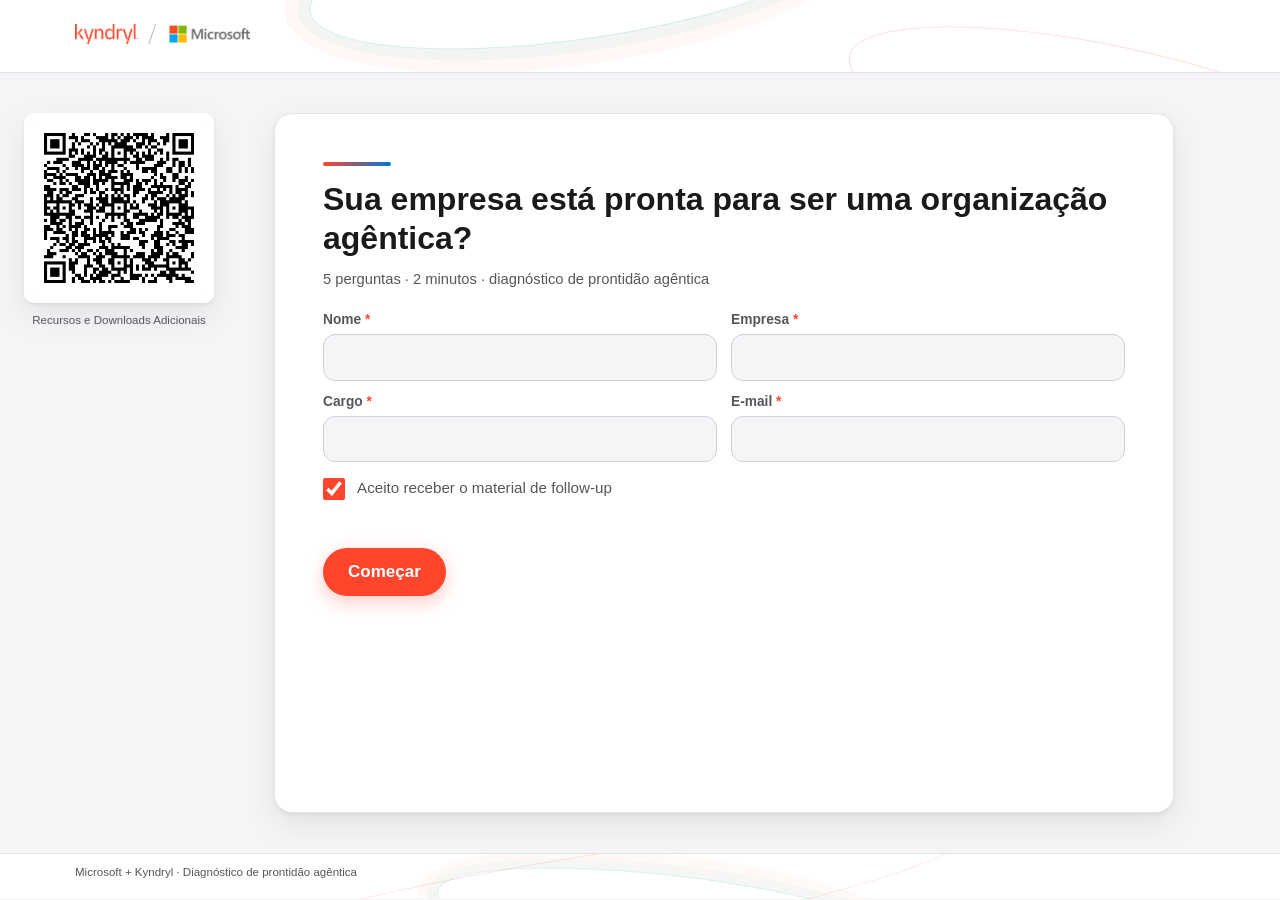
<file: index.html>
<!DOCTYPE html>
<html lang="pt-BR">
<head>
  <meta charset="UTF-8">
  <meta name="viewport" content="width=device-width, initial-scale=1.0">
  <meta http-equiv="refresh" content="0; url=quiz-prontidao-agentica.html">
  <script>window.location.replace("quiz-prontidao-agentica.html");</script>
  <meta name="theme-color" content="#17252a">
  <title>AI Maturity Assessment | Kyndryl</title>
  <link rel="stylesheet" href="css/form.css">
</head>
<body class="form-page">
  <main class="form-shell">
    <a class="form-back-link" href="index.html">&larr; Voltar ao portal</a>
    <section class="form-intro" id="introPanel" aria-labelledby="form-title">
      <div class="intro-brand"><span class="form-eyebrow">Kyndryl</span><strong>ASSESSMENT DE PRONTIDÃO PARA IA AGÊNTICA</strong></div>
      <div class="form-brand-mark" aria-hidden="true"><span></span><span></span><span></span></div>
      <h1 id="form-title">Sua empresa está pronta para ser uma organização agêntica?</h1>
      <button type="button" id="startButton" class="start-button">Começar <span aria-hidden="true">&rarr;</span></button>
    </section>
    <section class="progress-area" id="progressArea" aria-label="Progresso do formulário" hidden>
      <div class="progress-track"><span id="progressBar"></span></div>
      <span id="stepLabel">Etapa 1 de 8</span>
    </section>
    <form id="feedbackForm" novalidate hidden>
      <fieldset class="form-step is-active" data-step="1">
        <legend>Sobre você</legend>
        <p class="step-hint">Esses dados ajudam a contextualizar o resultado.</p>
        <div class="field-group">
          <label class="field-label" for="name">Nome <span aria-hidden="true">*</span></label>
          <input id="name" name="name" type="text" autocomplete="name" maxlength="120" required placeholder="Como podemos chamar você?">
          <span class="field-error" data-error-for="name"></span>
        </div>
        <div class="field-group">
          <label class="field-label" for="company">Empresa <span class="optional">opcional</span></label>
          <input id="company" name="company" type="text" autocomplete="organization" maxlength="180" placeholder="Nome da empresa">
        </div>
        <div class="field-group">
          <label class="field-label" for="role">Cargo <span class="optional">opcional</span></label>
          <input id="role" name="role" type="text" autocomplete="organization-title" maxlength="120" placeholder="Seu cargo ou função">
        </div>
        <div class="field-group">
          <label class="field-label" for="email">E-mail <span aria-hidden="true">*</span></label>
          <input id="email" name="email" type="email" autocomplete="email" maxlength="180" required placeholder="voce@empresa.com">
          <span class="field-error" data-error-for="email"></span>
        </div>
      </fieldset>
      <fieldset class="form-step" data-step="2" hidden>
        <legend>1. Liderança e visão</legend>
        <p class="step-hint">A liderança definiu e comunicou suficientemente uma visão clara para o uso de IA, com resultados esperados, patrocínio executivo e um ambiente seguro para experimentar e redesenhar o trabalho?</p>
        <div class="score-list" role="radiogroup" aria-label="Liderança e visão">
          <label class="score-card"><input type="radio" name="leadershipVision" value="0" required><strong>0</strong><span>Ainda não discutido ou desconhecido</span></label>
          <label class="score-card"><input type="radio" name="leadershipVision" value="1"><strong>1</strong><span>Existe intenção, mas sem owner ou plano formal</span></label>
          <label class="score-card"><input type="radio" name="leadershipVision" value="2"><strong>2</strong><span>Existem iniciativas ou pilotos isolados</span></label>
          <label class="score-card"><input type="radio" name="leadershipVision" value="3"><strong>3</strong><span>Prática definida e implementada em áreas prioritárias</span></label>
          <label class="score-card"><input type="radio" name="leadershipVision" value="4"><strong>4</strong><span>Padronizada, mensurada e aplicada em escala</span></label>
        </div>
        <span class="field-error" data-error-for="leadershipVision"></span>
      </fieldset>
      <fieldset class="form-step" data-step="3" hidden>
        <legend>2. Conhecimento do trabalho</legend>
        <p class="step-hint">Conhecemos suficientemente como o trabalho acontece hoje para decidir o que deve ser eliminado, permanecer humano ou ser compartilhado com Agentes?</p>
        <p class="question-note">Considere os dados consumidos, papéis envolvidos, decisões, entregas, métricas e ineficiências.</p>
        <div class="score-list" role="radiogroup" aria-label="Conhecimento do trabalho">
          <label class="score-card"><input type="radio" name="workKnowledge" value="0" required><strong>0</strong><span>Ainda não discutido ou desconhecido</span></label><label class="score-card"><input type="radio" name="workKnowledge" value="1"><strong>1</strong><span>Existe intenção, mas sem owner ou plano formal</span></label><label class="score-card"><input type="radio" name="workKnowledge" value="2"><strong>2</strong><span>Existem iniciativas ou pilotos isolados</span></label><label class="score-card"><input type="radio" name="workKnowledge" value="3"><strong>3</strong><span>Prática definida e implementada em áreas prioritárias</span></label><label class="score-card"><input type="radio" name="workKnowledge" value="4"><strong>4</strong><span>Padronizada, mensurada e aplicada em escala</span></label>
        </div><span class="field-error" data-error-for="workKnowledge"></span>
      </fieldset>
      <fieldset class="form-step" data-step="4" hidden>
        <legend>3. Portfólio e roadmap</legend>
        <p class="step-hint">Temos visibilidade das iniciativas de IA e um roadmap priorizado para evoluir de experimentos a agentes em produção, integrados, mensurados, monitorados e escaláveis?</p>
        <p class="question-note">Considere iniciativas em andamento, tecnologias em uso, decisões de arquitetura e critérios de priorização.</p>
        <div class="score-list" role="radiogroup" aria-label="Portfólio e roadmap">
          <label class="score-card"><input type="radio" name="portfolioRoadmap" value="0" required><strong>0</strong><span>Ainda não discutido ou desconhecido</span></label><label class="score-card"><input type="radio" name="portfolioRoadmap" value="1"><strong>1</strong><span>Existe intenção, mas sem owner ou plano formal</span></label><label class="score-card"><input type="radio" name="portfolioRoadmap" value="2"><strong>2</strong><span>Existem iniciativas ou pilotos isolados</span></label><label class="score-card"><input type="radio" name="portfolioRoadmap" value="3"><strong>3</strong><span>Prática definida e implementada em áreas prioritárias</span></label><label class="score-card"><input type="radio" name="portfolioRoadmap" value="4"><strong>4</strong><span>Padronizada, mensurada e aplicada em escala</span></label>
        </div><span class="field-error" data-error-for="portfolioRoadmap"></span>
      </fieldset>
      <fieldset class="form-step" data-step="5" hidden>
        <legend>4. Tecnologia, dados e segurança</legend>
        <p class="step-hint">Nossos dados, sistemas, integrações e controles estão prontos para que Agentes acessem informações e executem ações com segurança?</p>
        <div class="score-list" role="radiogroup" aria-label="Tecnologia, dados e segurança">
          <label class="score-card"><input type="radio" name="technologySecurity" value="0" required><strong>0</strong><span>Ainda não discutido ou desconhecido</span></label><label class="score-card"><input type="radio" name="technologySecurity" value="1"><strong>1</strong><span>Existe intenção, mas sem owner ou plano formal</span></label><label class="score-card"><input type="radio" name="technologySecurity" value="2"><strong>2</strong><span>Existem iniciativas ou pilotos isolados</span></label><label class="score-card"><input type="radio" name="technologySecurity" value="3"><strong>3</strong><span>Prática definida e implementada em áreas prioritárias</span></label><label class="score-card"><input type="radio" name="technologySecurity" value="4"><strong>4</strong><span>Padronizada, mensurada e aplicada em escala</span></label>
        </div><span class="field-error" data-error-for="technologySecurity"></span>
      </fieldset>
      <fieldset class="form-step" data-step="6" hidden>
        <legend>5. Responsabilidades e accountability</legend>
        <p class="step-hint">Está claro quem prioriza, aprova, constrói, implementa, governa, opera e responde pelos agentes de IA e por seus resultados?</p>
        <p class="question-note">Considere a divisão de responsabilidades entre negócio, TI e áreas de governança.</p>
        <div class="score-list" role="radiogroup" aria-label="Responsabilidades e accountability">
          <label class="score-card"><input type="radio" name="accountability" value="0" required><strong>0</strong><span>Ainda não discutido ou desconhecido</span></label><label class="score-card"><input type="radio" name="accountability" value="1"><strong>1</strong><span>Existe intenção, mas sem owner ou plano formal</span></label><label class="score-card"><input type="radio" name="accountability" value="2"><strong>2</strong><span>Existem iniciativas ou pilotos isolados</span></label><label class="score-card"><input type="radio" name="accountability" value="3"><strong>3</strong><span>Prática definida e implementada em áreas prioritárias</span></label><label class="score-card"><input type="radio" name="accountability" value="4"><strong>4</strong><span>Padronizada, mensurada e aplicada em escala</span></label>
        </div><span class="field-error" data-error-for="accountability"></span>
      </fieldset>
      <fieldset class="form-step" data-step="7" hidden>
        <legend>6. Mudança e aprendizagem</legend>
        <p class="step-hint">Temos uma estratégia estruturada, responsáveis e recursos para envolver as pessoas, desenvolver competências, apoiar a adoção, acompanhar impactos e aprender continuamente?</p>
        <div class="score-list" role="radiogroup" aria-label="Mudança e aprendizagem">
          <label class="score-card"><input type="radio" name="changeLearning" value="0" required><strong>0</strong><span>Ainda não discutido ou desconhecido</span></label><label class="score-card"><input type="radio" name="changeLearning" value="1"><strong>1</strong><span>Existe intenção, mas sem owner ou plano formal</span></label><label class="score-card"><input type="radio" name="changeLearning" value="2"><strong>2</strong><span>Existem iniciativas ou pilotos isolados</span></label><label class="score-card"><input type="radio" name="changeLearning" value="3"><strong>3</strong><span>Prática definida e implementada em áreas prioritárias</span></label><label class="score-card"><input type="radio" name="changeLearning" value="4"><strong>4</strong><span>Padronizada, mensurada e aplicada em escala</span></label>
        </div><span class="field-error" data-error-for="changeLearning"></span>
      </fieldset>
      <fieldset class="form-step" data-step="8" hidden>
        <legend>Contexto final</legend>
        <p class="step-hint">Compartilhe qualquer contexto que ajude a conversa a ficar mais precisa.</p>
        <label class="field-label" for="comment">Algum contexto que gostaria de compartilhar? <span class="optional">opcional</span></label>
        <textarea id="comment" name="comment" rows="5" maxlength="2000" placeholder="Uma iniciativa, desafio ou próximo passo..."></textarea>
        <span class="character-count" id="characterCount">0 / 2000</span>
        <label class="consent-line"><input id="consent" name="consent" type="checkbox" required><span>Autorizo o uso deste feedback para análise da demonstração. <span aria-hidden="true">*</span></span></label>
        <span class="field-error" data-error-for="consent"></span>
      </fieldset>
      <div class="form-actions">
        <button type="button" id="backButton" class="button button-secondary">Voltar</button>
        <button type="button" id="nextButton" class="button button-primary">Continuar <span aria-hidden="true">&rarr;</span></button>
        <button type="submit" id="submitButton" class="button button-primary" hidden>Enviar avaliação <span aria-hidden="true">&rarr;</span></button>
      </div>
      <p id="statusMessage" class="status-message" role="status" aria-live="polite"></p>
    </form>
    <section class="completion-panel" id="completionPanel" aria-live="polite" hidden>
      <div class="form-brand-mark" aria-hidden="true"><span></span><span></span><span></span></div>
      <p class="form-eyebrow">Kyndryl</p>
      <h2>Obrigada pela sua resposta.</h2>
      <p>A Kyndryl entrará em contato com você em breve.</p>
    </section>
  </main>
  <script type="module" src="js/form.js"></script>
</body>
</html>
</file>
<file: css/form.css>
:root {
  --form-ink: var(--kyn-dark, #17252a);
  --form-muted: #607276;
  --form-line: #d9e2e1;
  --form-paper: #ffffff;
  --form-sand: var(--kyn-sand-bg, #f4f1ec);
  --form-teal: var(--kyn-teal, #00a99d);
  --form-red: var(--kyn-red, #ed1c24);
  --form-radius: 20px;
  --form-space: 20px;
}
* { box-sizing: border-box; }
.form-page { position: relative; min-height: 100vh; margin: 0; padding: 28px; overflow-x: hidden; color: var(--form-ink); background: var(--form-sand); font-family: var(--font-family, "Segoe UI", sans-serif); }
.form-page::before, .form-page::after { position: fixed; z-index: 0; width: 64vw; height: 30vh; border: 1px solid rgba(0, 169, 157, .14); border-radius: 50%; content: ""; pointer-events: none; transform: rotate(-14deg); }
.form-page::before { top: -16vh; left: -22vw; box-shadow: 0 0 0 16px rgba(237, 28, 36, .035), 0 0 0 34px rgba(0, 169, 157, .035); }
.form-page::after { right: -28vw; bottom: -18vh; border-color: rgba(237, 28, 36, .12); transform: rotate(18deg); }
.form-shell { display: flex; width: min(100%, 900px); flex-direction: column; gap: var(--form-space); margin: 0 auto; }
.form-shell { position: relative; z-index: 1; }
.form-back-link { display: inline-block; align-self: flex-start; margin: 0 0 2px 4px; color: var(--form-ink); font-size: .85rem; font-weight: 700; text-decoration: none; }
.form-back-link:hover, .form-back-link:focus-visible { color: var(--form-red); }
.form-intro, .progress-area, #feedbackForm { background: var(--form-paper); border: 1px solid rgba(23, 37, 42, .1); }
.form-intro { position: relative; display: flex; min-height: 460px; flex-direction: column; justify-content: center; overflow: hidden; padding: 56px clamp(28px, 7vw, 76px); border-radius: var(--form-radius); background: linear-gradient(135deg, var(--form-ink), #23444a); color: #fff; }
.intro-brand { position: absolute; top: 28px; left: 24px; display: flex; align-items: baseline; gap: 10px; }
.intro-brand strong { color: #fff; font-size: .72rem; letter-spacing: .2em; }
.form-intro::after { position: absolute; right: -42px; bottom: -66px; width: 170px; height: 170px; border: 24px solid var(--form-red); border-radius: 50%; content: ""; opacity: .85; }
.form-eyebrow { position: relative; z-index: 1; color: #8be1d8; font-size: .7rem; font-weight: 800; letter-spacing: .12em; }
.form-brand-mark { display: flex; gap: 4px; margin: 18px 0 14px; }
.form-brand-mark span { width: 10px; height: 10px; background: var(--form-red); border-radius: 50%; }
.form-brand-mark span:nth-child(2) { background: var(--form-teal); }
.form-brand-mark span:nth-child(3) { background: #f9b233; }
.form-intro h1 { position: relative; z-index: 1; max-width: 700px; margin: 0 0 14px; font-size: clamp(2.5rem, 5vw, 4.8rem); line-height: 1.04; }
.form-intro h2 { position: relative; z-index: 1; max-width: 410px; margin: 0 0 8px; color: #dce9e7; font-size: 1rem; font-weight: 500; line-height: 1.5; }
.form-intro p { position: relative; z-index: 1; max-width: 420px; margin: 0; color: #dce9e7; line-height: 1.5; }
.start-button { position: relative; z-index: 1; align-self: flex-start; margin-top: 32px; padding: 15px 20px; border: 0; border-radius: 6px; background: var(--form-red); color: #fff; cursor: pointer; font: inherit; font-weight: 800; }
.start-button:hover, .start-button:focus-visible { background: #ff3b42; transform: translateX(3px); }
.start-button span { margin-left: 12px; }
.form-page.is-started .form-intro { min-height: 0; margin-bottom: 0; padding: 24px 32px; border-radius: var(--form-radius); }
.form-page.is-started .form-intro h1 { max-width: 720px; margin: 0; font-size: clamp(1.45rem, 3vw, 2.2rem); }
.form-page.is-started .form-intro h2 { display: none; }
.form-page.is-started .form-intro p { display: block; margin-top: 7px; font-size: .86rem; }
.form-page.is-started .form-brand-mark { position: absolute; right: 28px; bottom: 24px; margin: 0; }
.form-page.is-started .start-button { display: none; }
.form-page.is-started .intro-brand { position: static; margin-bottom: 14px; }
.progress-area { display: flex; align-items: center; gap: 18px; padding: 18px 28px; border-radius: var(--form-radius); color: var(--form-muted); font-size: .78rem; font-weight: 700; }
.progress-track { flex: 1; height: 7px; overflow: hidden; border-radius: 99px; background: #e6eeec; }
.progress-track span { display: block; width: 33.33%; height: 100%; border-radius: inherit; background: var(--form-teal); transition: width 220ms ease; }
#feedbackForm { padding: clamp(28px, 5vw, 52px); border-radius: var(--form-radius); }
.form-step { margin: 0; padding: 0; border: 0; }
fieldset.form-step[hidden] { display: none !important; }
.form-step.is-active { animation: form-enter 180ms ease-out; }
@keyframes form-enter { from { opacity: 0; transform: translateY(6px); } to { opacity: 1; transform: translateY(0); } }
.form-step legend { margin-bottom: 12px; font-size: clamp(1.55rem, 3vw, 2rem); font-weight: 800; }
.step-hint { margin: 0 0 26px; color: var(--form-muted); font-size: .9rem; line-height: 1.5; }
.field-label { display: block; margin: 0 0 8px; font-size: .86rem; font-weight: 800; }
.field-group { min-width: 0; }
.field-group + .field-group { margin-top: 22px; }
.field-label span:not(.optional) { color: var(--form-red); }
.optional { margin-left: 5px; color: var(--form-muted); font-size: .72rem; font-weight: 500; }
input:not([type="radio"]):not([type="checkbox"]), select, textarea { width: 100%; border: 1px solid var(--form-line); border-radius: var(--form-radius); background: #fbfdfc; color: var(--form-ink); font: inherit; font-size: 1rem; outline: none; padding: 13px 14px; }
textarea { min-height: 130px; resize: vertical; }
input:focus, select:focus, textarea:focus { border-color: var(--form-teal); box-shadow: 0 0 0 3px rgba(0, 169, 157, .14); }
.field-error { display: block; min-height: 17px; margin-top: 5px; color: var(--form-red); font-size: .76rem; }
[aria-invalid="true"] { border-color: var(--form-red) !important; }
.choice-list { display: grid; gap: var(--form-space); }
.choice-card { position: relative; display: flex; align-items: center; min-height: 56px; padding: 14px 16px; border: 1px solid var(--form-line); border-radius: var(--form-radius); cursor: pointer; font-size: .9rem; font-weight: 700; }
.choice-card:has(input:checked) { border-color: var(--form-teal); background: #eefaf8; }
.choice-card input { margin: 0 11px 0 0; accent-color: var(--form-teal); }
.question-note { margin: -12px 0 20px; color: var(--form-muted); font-size: .82rem; line-height: 1.5; }
.score-list { display: grid; gap: var(--form-space); }
.score-card { display: grid; grid-template-columns: 34px 1fr; column-gap: 12px; align-items: center; min-height: 72px; padding: 14px 16px; border: 1px solid var(--form-line); border-radius: var(--form-radius); cursor: pointer; }
.score-card input { position: absolute; opacity: 0; }
.score-card strong { grid-row: span 2; display: grid; width: 30px; height: 30px; place-items: center; border-radius: 50%; background: #e8efed; color: var(--form-ink); }
.score-card span { color: var(--form-muted); font-size: .8rem; line-height: 1.35; }
.score-card:has(input:checked) { border-color: var(--form-teal); background: #eefaf8; box-shadow: 0 0 0 2px rgba(0, 169, 157, .08); }
.score-card:has(input:checked) strong { background: var(--form-teal); color: #fff; }
.score-result { display: flex; align-items: baseline; gap: 8px; margin: 18px 0 24px; }
.score-result strong { color: var(--form-red); font-size: 4rem; line-height: 1; }
.score-result span { color: var(--form-muted); font-weight: 700; }
.character-count { display: block; margin-top: 5px; color: var(--form-muted); font-size: .73rem; text-align: right; }
.consent-line { display: flex; gap: 10px; align-items: flex-start; margin-top: 23px; color: var(--form-muted); font-size: .82rem; line-height: 1.45; }
.consent-line input { width: 18px; height: 18px; flex: 0 0 auto; margin-top: 1px; accent-color: var(--form-teal); }
.form-actions { display: flex; gap: var(--form-space); margin-top: 30px; }
.button { min-height: 52px; padding: 12px 17px; border: 0; border-radius: var(--form-radius); cursor: pointer; font: inherit; font-weight: 800; transition: transform 150ms ease, opacity 150ms ease; }
.button:hover:not(:disabled) { transform: translateY(-1px); }
.button:focus-visible { outline: 3px solid rgba(0, 169, 157, .35); outline-offset: 2px; }
.button:disabled { cursor: wait; opacity: .6; }
.button-primary { flex: 1; background: var(--form-red); color: #fff; }
.button-secondary { min-width: 92px; background: #e8efed; color: var(--form-ink); }
.status-message { min-height: 22px; margin: 14px 0 0; color: var(--form-muted); font-size: .83rem; line-height: 1.4; }
.completion-panel { padding: clamp(34px, 7vw, 72px) clamp(28px, 6vw, 76px); border-radius: var(--form-radius); background: #fff; text-align: center; }
.completion-panel .form-brand-mark { justify-content: center; margin-top: 0; }
.completion-panel .form-eyebrow { display: block; color: var(--form-teal); }
.completion-panel h2 { margin: 18px 0 12px; font-size: clamp(1.8rem, 4vw, 2.8rem); }
.completion-panel p:last-child { margin: 0; color: var(--form-muted); font-size: 1rem; }
.status-message.is-success { color: #087f68; }
.status-message.is-error { color: #b42318; }
@media (max-width: 420px) {
  .form-page { padding: 12px; }
  .form-back-link { margin-bottom: 14px; }
  .form-intro { min-height: 76vh; padding: 30px 20px; border-radius: var(--form-radius); }
  .intro-brand { top: 20px; left: 20px; gap: 6px; flex-wrap: wrap; }
  .intro-brand strong { font-size: .62rem; }
  .form-intro h1 { font-size: clamp(2rem, 12vw, 2.75rem); }
  .form-intro h2 { font-size: .92rem; }
  .progress-area { padding: 14px 16px; }
  #feedbackForm { padding: 22px 18px 20px; border-radius: var(--form-radius); }
  .form-step legend { font-size: 1.35rem; }
  .form-actions { position: sticky; bottom: 0; z-index: 3; margin: 22px -18px -20px; padding: 12px 18px; background: rgba(255, 255, 255, .94); }
  .button { min-height: 48px; padding: 11px 12px; font-size: .88rem; }
}
@media (min-width: 640px) {
  .form-page { padding: 42px 24px; }
  .form-intro, #feedbackForm { padding-left: 38px; padding-right: 38px; }
  .progress-area { padding-left: 38px; padding-right: 38px; }
}
@media (min-width: 900px) {
  .form-shell { width: min(100%, 940px); }
  .form-intro { min-height: 460px; padding: 64px 76px; border-radius: var(--form-radius); }
  .intro-brand { top: 34px; left: 76px; }
  .form-intro h1 { max-width: 650px; font-size: clamp(3.2rem, 5vw, 5.4rem); }
  .form-intro h2 { max-width: 620px; font-size: 1.15rem; }
  .form-intro p { font-size: 1rem; }
  .form-page.is-started .form-intro { padding: 28px 42px; }
  .form-page.is-started .form-brand-mark { right: 42px; bottom: 28px; }
  .progress-area { padding: 20px 42px; }
  #feedbackForm { padding: 42px; }
  .form-step { max-width: 760px; margin: 0 auto; }
  .form-step[data-step="1"] { display: grid; grid-template-columns: 1fr 1fr; column-gap: 24px; }
  .form-step[data-step="1"] legend, .form-step[data-step="1"] .step-hint { grid-column: 1 / -1; }
  .form-step[data-step="1"] .field-error { min-height: 0; }
  .score-list { grid-template-columns: 1fr 1fr; }
  .form-actions { max-width: 760px; margin-right: auto; margin-left: auto; }
  .status-message { max-width: 760px; margin-right: auto; margin-left: auto; }
}
</file>
